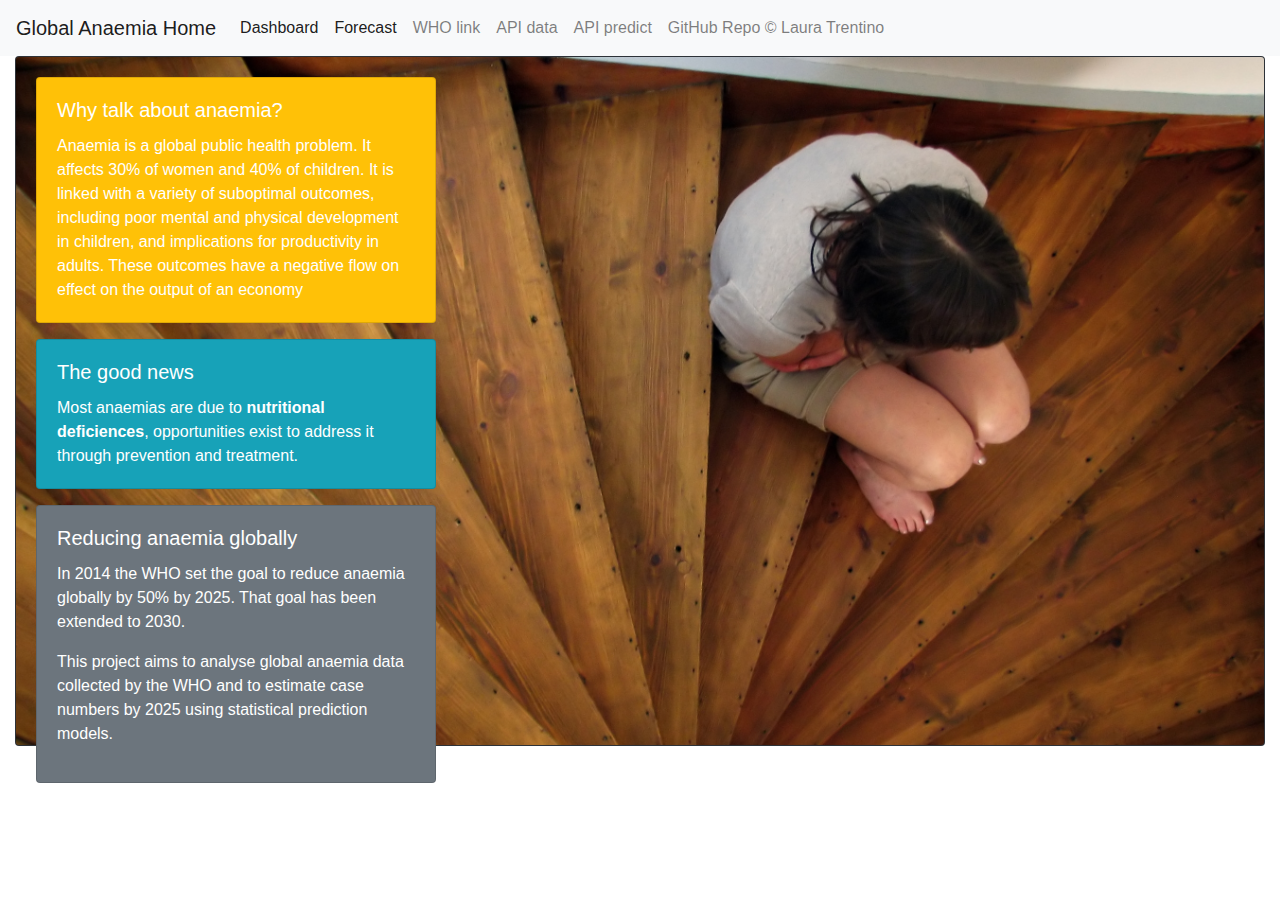
<file: app/templates/index.html>
<!DOCTYPE html>
<html lang="en">

<head>
  <meta charset="UTF-8">
  <meta name="viewport" content="width=device-width, initial-scale=1">
  <title>Anaemia project - 2000-2019 WHO data</title>
  <link rel="stylesheet" href="https://stackpath.bootstrapcdn.com/bootstrap/4.3.1/css/bootstrap.min.css" 
  integrity="sha384-ggOyR0iXCbMQv3Xipma34MD+dH/1fQ784/j6cY/iJTQUOhcWr7x9JvoRxT2MZw1T" crossorigin="anonymous">
  <!-- <link rel="stylesheet" href="../static/css/style.css"> -->
</head>


<body>

  <nav class="navbar navbar-expand-lg navbar-light bg-light">
    <a class="navbar-brand" href="/">Global Anaemia Home</a>
    <button class="navbar-toggler" type="button" data-toggle="collapse" data-target="#navbarSupportedContent" 
    aria-controls="navbarSupportedContent" aria-expanded="false" aria-label="Toggle navigation">
      <span class="navbar-toggler-icon"></span>
    </button>

    <div class="collapse navbar-collapse" id="navbarSupportedContent">
      <ul class="navbar-nav mr-auto">
        <li class="nav-item active">
          <a class="nav-link" href="dashboard.html">Dashboard</a>
        </li>
        <li class="nav-item active">
          <a class="nav-link" href="forecast.html">Forecast</a>
        </li>
            <li class="nav-item">
          <a class="nav-link" href="https://www.who.int/data/gho/data/themes/topics/anaemia_in_women_and_children" 
            target="_blank" rel="noopener noreferrer" >WHO link</a>
        </li>
        <li class="nav-item">
          <a class="nav-link" href="/api/data" 
            target="_blank" rel="noopener noreferrer" >API data</a>
        </li>
        <li class="nav-item">
          <a class="nav-link" href="/api/predict" 
            target="_blank" rel="noopener noreferrer" >API predict</a>
        </li>
        <li class="nav-item">
          <a class="nav-link" href="https://github.com/ltrentino/anaemia_project"
          target="_blank" rel="noopener noreferrer" >GitHub Repo © Laura Trentino</a>
        </li>
      </ul>
    </div>
  </nav>
  


  <div class="container-fluid">

  <div class="card bg-dark text-white">
    <img class="card-img" src="../static/images/downhill.jpg" alt="Card image">
    <div class="card-img-overlay">
      
      <div class="card text-white bg-warning mb-3" style="max-width: 25rem;"> 
        <div class="card-body">
          <h5 class="card-title">Why talk about anaemia?</h5>
          <p class="card-text">Anaemia is a global public health problem. It affects 30% of women and 40% of children.
            It is linked with a variety of suboptimal outcomes, including poor mental and
              physical development in children, and implications for productivity in adults. These outcomes have a negative flow on
               effect on the output of an economy</p>
        </div>
      </div>
      
      
      
      <div class="card text-white bg-info mb-3" style="max-width: 25rem;">
        <div class="card-body">
          <h5 class="card-title">The good news</h5>
          <p class="card-text">Most anaemias are due to <strong>nutritional deficiences</strong>, opportunities exist to address it through prevention and treatment.</p>
        </div>
      </div>

      <div class="card text-white bg-secondary mb-3" style="max-width: 25rem;">
        <div class="card-body">
          <h5 class="card-title">Reducing anaemia globally</h5>
          <p class="card-text">In 2014 the WHO set the goal to reduce anaemia globally by 50% by 2025. That goal has been extended to 2030.</p>
          <p>This project aims to analyse global anaemia data collected by the WHO and to estimate case numbers by 2025 
            using statistical prediction models. </p>
          
        </div>
      </div>

      </div>
    </div>
  </div>
  </div>
<!-- 
  <nav class="navbar fixed-bottom navbar-light bg-light">
    <div class="navbar-text"></div>
    <div class="navbar-text" href="#">© Laura Trentino, 2022
      <a class="badge" href="https://au.linkedin.com/in/laura-trentino-526763216">Linkedin</a>
      <a class="badge" href="https://github.com/ltrentino/anaemia_project">Github</a>
    </div>
  </nav> -->

</body>

<script src="https://code.jquery.com/jquery-3.3.1.slim.min.js" integrity="sha384-q8i/X+965DzO0rT7abK41JStQIAqVgRVzpbzo5smXKp4YfRvH+8abtTE1Pi6jizo" 
  crossorigin="anonymous"></script>
<script src="https://cdnjs.cloudflare.com/ajax/libs/popper.js/1.14.7/umd/popper.min.js" 
  integrity="sha384-UO2eT0CpHqdSJQ6hJty5KVphtPhzWj9WO1clHTMGa3JDZwrnQq4sF86dIHNDz0W1" crossorigin="anonymous"></script>
<script src="https://stackpath.bootstrapcdn.com/bootstrap/4.3.1/js/bootstrap.min.js" 
  integrity="sha384-JjSmVgyd0p3pXB1rRibZUAYoIIy6OrQ6VrjIEaFf/nJGzIxFDsf4x0xIM+B07jRM" crossorigin="anonymous"></script>

</html>
</file>
<file: app/static/css/style.css>
.jumbotron {
            background: url("http://www.californiafootgolfclub.com/static/img/footgolf-1.jpg") center center / cover no-repeat;
        
        }
</file>
